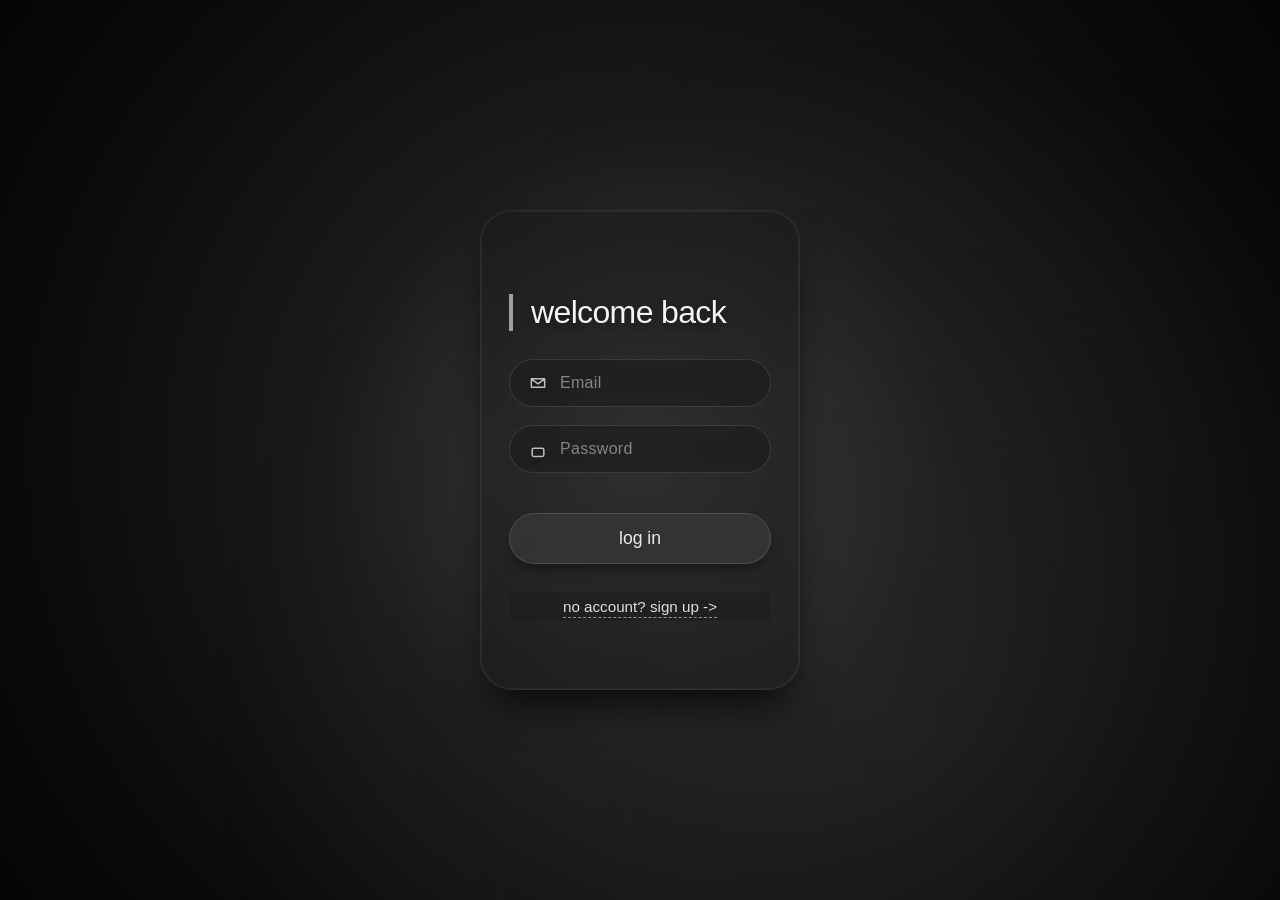
<file: Proyecto-GameStore/pages/Login-Register.html>
<!DOCTYPE html>
<html lang="en">
<head>
    <meta charset="UTF-8">
    <meta name="viewport" content="width=device-width, initial-scale=1.0">
    <title>Inicio de Secion/Registro</title>
    <link rel="stylesheet" href="../styles/login.css">
</head>
<body>
    <div class="container">
        <div class="card" id="authCard">
            <div class="form-box login" id="loginForm">
                <h2>welcome back</h2>
                <div class="input-group">
                    <span class="input-icon">
                        <svg viewBox="0 0 24 24" fill="none" xmlns="http://www.w3.org/2000/svg">
                            <path d="M4 7L12 13L20 7M4 17H20V7H4V17Z"
                                stroke="currentColor" stroke-linecap="round" stroke-linejoin="round"></path>
                        </svg>
                    </span>
                    <input type="email" class="input-field" id="loginEmail" placeholder="Email" autocomplete="email">
                </div>

                <div class="input-group">
                    <span class="input-icon">
                        <svg viewBox="0 0 24 24" fill="none" xmlns="http://www.w3.org/2000/svg">
                            <rect x="5" y="11" width="14" height="10" rx="2" stroke="currentColor" stroke-linejoin="round">
                                <path d="M8 11V7C8 4.79086 9.79086 3 12 3V4C14.2091 3 16 4.79086 16 7V11" stroke="curretColor" 
                                stroke-linecap="round"></path>
                        </svg>
                    </span>
                    <input type="password" class="input-field" id="loginPassword" placeholder="Password" autocomplete="current-password">    
                </div>

                <button class="action-btn" id="loginBtn">log in</button>
                <p class="toggle-text" onclick="flipCard()">
                    <span>no account? sign up -></span>
                </p>
            </div>
            <div class="form-box signup" id="signupForm">
                <h2>create account</h2>

                <div class="input-group">
                    <span class="input-icon">
                        <svg viewBox="0 0 24 24" fill="none" xmlns="http://www.w3.org/2000/svg">
                            <circle cx="12" cy="8" r="4" stroke="currentColor" stroke-linejoin="round">
                                <path d="M5 20V19C5 15.6863 7.68629 13 11 13H13C16.3137 13 19 15.6863 19 19V20" stroke="currentColor"
                                    stroke-linecap="round"></path>
                            </circle>
                        </svg>
                    </span>
                    <input class="input-field" placeholder="Full name">
                </div>

                <div class="input-group">
                    <span class="input-icon">
                        <svg viewBox="0 0 24 24" fill="none" >
                            <path d="M4 7L12 13L20 7M4 17H20V7H4V17Z" stroke="currentColor" stroke-linecap="round" stroke-linejoin="round"></path>
                        </svg>
                    </span>
                    <input class="input-field" placeholder="Email">
                </div>

                <div class="input-group">
                    <span class="input-icon">
                        <svg viewBox="0 0 24 24" fill="none">
                            <rect x="5" y="11" width="14" height="10" rx="2" stroke="currentColor">
                                <path d="M8 11V7C8 4.79086 9.79086 3 12 3C14.2091 3 16 4.79086 16 7V11" stroke="currentColor"></path>
                            </rect>
                        </svg>
                    </span>
                    <input class="input-field" placeholder="Password">
                </div>
                <button class="action-btn" id="signupBtn">sign up</button>

            <p class="toggle-text" onclick="flipCard()">
                <span><- already have account? lon in </span>
            </p>
            
            </div>

        </div>
    </div>
    

    <script>
        (function () {
            "use strict";
            window.flipCard = function () {
                const card = document.getElementById ("authCard");
                card.classList.toggle("flip");
            };
        })();
    </script>

</body>
</html>
<!--<main>
    <form action="" >
        Nombre de Usuario:<input type="text"><br>
        Correo: <input type="email"><br>
        Contraseña: <input type="text"><br>
        Verificar su Contraseña: <input type="text"><br>
        Eres un Robot?? <input type="checkbox"> No soy un robot <br>

        <input type="submit" value="Registrar">
    </form>
    </main>-->
</file>
<file: Proyecto-GameStore/styles/login.css>
*{
    margin: 0;
    padding: 0;
    box-sizing: border-box;
    font-family: 'Franklin Gothic Medium', 'Arial Narrow', Arial, sans-serif;

}

body{
    min-height: 100vh;
    display: flex;
    align-items: center;
    justify-content: center;
    background: radial-gradient(
        circle at 50% 50%,
        #3a3a3a 0%,
        #1a1a1a 40%,
        #0a0a0a 80%,
        #050505 100%
    );
    padding: 16px;
    margin: 0;
    position: relative;
}

body::before {
    content: "";
    position: fixed;
    top: 0;
    left: 0;
    right: 0;
    bottom: 0;
    background: radial-gradient(
        circle at 70% 80%,
        rgba(100, 100, 100, 0.15) 0%,
        transparent 60%
    );
    pointer-events: none;
}

.container{
    perspective: 1400px;
    width: 100%;
    max-width: 320px;
    position: relative;
    z-index: 1;
}

.card{
    width: 100%;
    aspect-ratio: 6 / 9;
    max-width: 400px;
    margin: 0 auto;
    position: relative;
    transform-style: preserve-3d;
    transform: transform 0.55s cubic-bezier(0.23, 1, 0.32, 1);
    border-radius: 32px;
}

.card.flip{
    transform: rotateY(180deg);
}

.form-box{
    position: absolute;
    inset: 0;
    width: 100%;
    height: 100%;
    border-radius: 32px;
    padding: 32px 28px;
    backface-visibility: hidden;

    background: rgba(25, 25, 25, 0.35);
    backdrop-filter: blur(16px) saturate(100%);
    -webkit-backdrop-filter: blur(16px) saturate(100%);
    
    border: 1px solid rgba(120, 120, 120, 0.2);
    box-shadow: 0 25px 40px -12px rgba(0, 0, 0, 0.8),
            inset 0 0 0 1px rgba(255, 255, 255, 0.03), 
            inset 0 2px 4px rgba(255, 255, 255, 0.02);
    display: flex;
    flex-direction: column;
    justify-content: center;
    color: #eaeaea;
}

.signup{
    transform: rotateY(180deg);
}

.form-box h2 {
    font-weight: 500;
    font-size: 2rem;
    letter-spacing: -0.02em;
    margin: 15px 0 28px 0;
    text-align: left;
    color: #f5f5f5;
    text-shadow: 0 2px 8px rgba(0, 0, 0, 0.4);
    border-left: 4px solid #a0a0a0;
    padding-left: 18px;
}

.input-group{
    display: flex;
    align-items: center;
    margin-bottom: 18px;
    background: rgba(30, 30, 30, 0.5);
    backdrop-filter: blur(6px);
    -webkit-backdrop-filter: blur(6px);
    border-radius: 48px;
    border: 1px solid rgba(140, 140, 140, 0.25);
    transition: border 0.2s, background 0.2s, box-shadow 0.2s;
}

.input-group:focus-within{
    border-color: #b0b0b0;
    background: rgba(50, 50, 50, 0.65);
    box-shadow: 0 0 0 3px rgba(180, 180, 180, 0.1);
}

.input-icon{
    display: flex;
    align-items: center;
    justify-content: center;
    padding-left: 18px;
    padding-right: 6px;
    color: #d0d0d0;
}

.input-icon svg {
    width: 20px;
    height: 20px;
    stroke: #d8d8d8;
    stroke-width: 1.8;
    fill: none;
    opacity: 0.9;
    filter: drop-shadow(0 1px 2px rgba(0, 0, 0, 0.3));
}

.form-box .input-field {
    width: 100%;
    padding: 14px 16px 14px 6px;
    background: transparent;
    border: none;
    outline: none;
    font-size: 1rem;
    color: #f5f5f5;
    font-weight: 400;
    letter-spacing: 0.3px;
}

.form-box .input-field::placeholder {
    color: #b0b0b0;
    font-weight: 300;
    opacity: 0.7;
}

.input-field:-webkit-autofill,
.input-field:-webkit-autofill:hover,
.input-field:-webkit-autofill:focus {
    -webkit-text-fill-color: #f0f0f0;
    -webkit-box-shadow: 0 0 0px 1000px #353535 inset;
    transition: background-color 5000s ease-in-out 0s;
}

.action-btn{
    padding: 14px 20px;
    margin-top: 22px;
    border-radius: 48px;
    background: rgba(60, 60, 60, 0.7);
    backdrop-filter: blur(8px);
    -webkit-backdrop-filter: blur(8px);
    border: 1px solid rgba(180, 180, 180, 0.2);
    color: #eaeaea;
    font-size: 1.1rem;
    cursor: pointer;
    transition: all 0.2s ease;                 /* animacion*/
    box-shadow: 0 8px 16px -6px rgba(0, 0, 0, 0.6);
    width: 100%; 
}

.action-btn:hover {
    background: rgba(90, 90, 90, 0.8);
    border-color: rgba(200, 200, 200, 0.35);
    box-shadow: 0 12px 22px -10px #000000b3;
}

.toggle-text{
    margin-top: 28px;
    text-align: center;
    font-size: 0.95rem;
    color: #c5c5c5;
    cursor: pointer;
    transition: color 0.2s;
    backdrop-filter: blur(2px);
    padding: 6px 0;

}

.toggle-text span { 
    border-bottom: 1px dashed #909090;
    padding-bottom: 2px;
    font-weight: 400;
    color: #e0e0e0;
}

.toggle-text:hover span {
    color: #ffffff;
    border-bottom-color: #c0c0c0;

}

.login,
.signup {
    backface-visibility: hidden;
}
</file>
